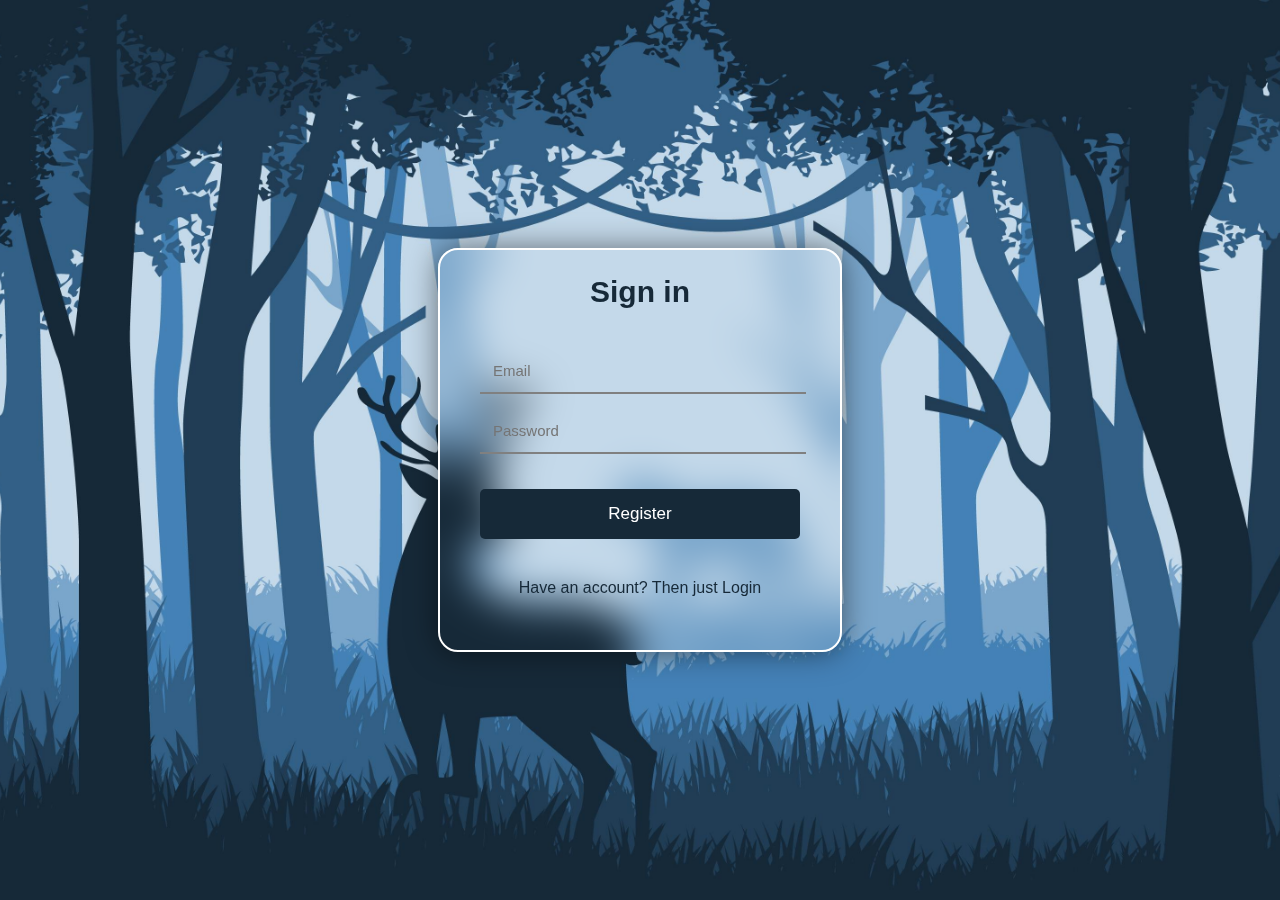
<file: Registrator/index.html>
<!DOCTYPE html>
<html lang="en">
<head>
  <meta charset="UTF-8">
  <meta name="viewport" content="width=device-width, initial-scale=1.0">
  <title>Registration</title>
  <link rel="stylesheet" href="style.css">
  <link rel="shortcut icon" href="favicon.ico" type="image/x-icon">
</head>
<body>

  <div class="header__content">
    <div class="container">
      <h2>Sign in</h2>
      <form class="registration">
        <div class="header__cont">
          
          <input type="text" class="user" name="user" required placeholder="Email">
          
        </div>
        <div class="header__cont">
         
          <input type="password" class="pass" name="passw" required placeholder="Password">
        </div>
        <div class="header__cont">
          <button type="submit">Register</button>
          <div class="message"></div>
        </div>
      </form>
      <a href="#" class="login">Have an account? Then just Login </a>
    </div>
  </div>

<script src="script2.js"></script>
</body>
</html>
</file>
<file: Registrator/style.css>
body {
    font-family: Arial, sans-serif;
    background: url(img/6213932.jpg) no-repeat center/cover;
    background-color: #f4f4f4;
    margin: 0;
    padding: 0;
}

.header__content  {
    display: flex;
    justify-content: center;
    align-items: center;
    height: 100vh;
    margin: 0 auto;
    
}

.registration{
    margin: 10% ;
}

.container {
    position: relative;
    width: 400px;
    height: 400px;
    background: transparent;
    border: 2px solid rgb(255, 255, 255);
    border-radius: 20px;
    box-shadow: 0 0 30px rgba(0,0,0, .5);
    backdrop-filter: blur(20px);
}

h2 {
    text-align: center;
    color: #162938;
    font-size: 30px;
}

.header__cont {
    margin-bottom: 15px;
}

label {
    display: block;
    font-weight: bold;
}

input {
    width: 300px;
    padding: 13px;
 
    border: none;
    border-bottom: 2px solid gray;
    background-color: transparent;
    color: #162938;
    font-size: 15px;
    outline: none;
}

button {
    width: 320px;
    margin-top: 20px;
    padding: 15px;
    background:  #162938;
    color: white;
    border: none;
    font-size: 17px;
    border-radius: 5px;
    cursor: pointer;
}



.message {
    text-align: center;
}

a {
    color: #007bff;
    text-decoration: none;
}

.login{
    display: flex;
    align-items: center;
    justify-content: center;
    color: #162938;
}
</file>
